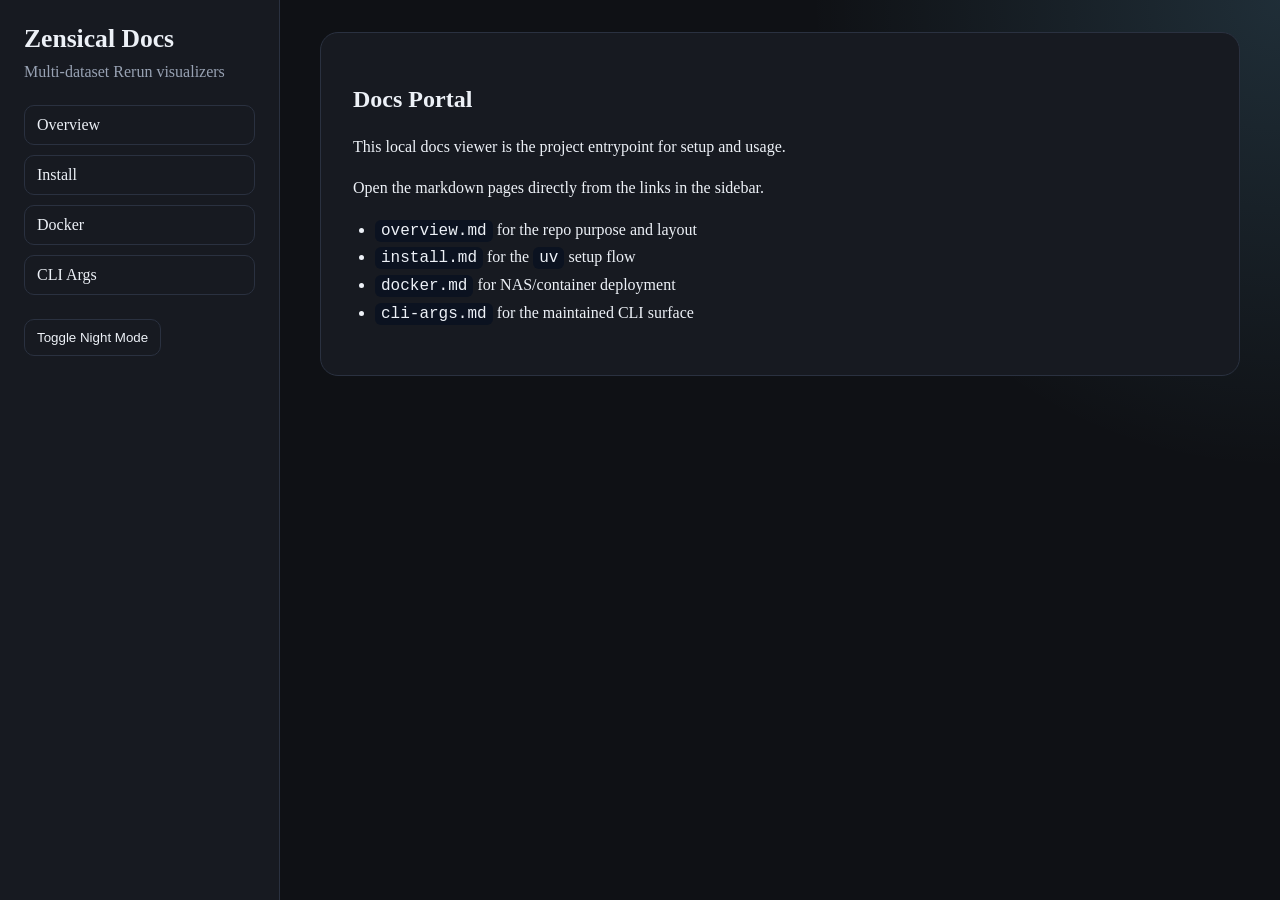
<file: docs/index.html>
<!doctype html>
<html lang="en">
<head>
  <meta charset="utf-8">
  <meta name="viewport" content="width=device-width, initial-scale=1">
  <title>Zensical Docs</title>
  <link rel="stylesheet" href="assets/zensical.css">
</head>
<body data-theme="night">
  <aside class="sidebar">
    <div class="brand">
      <h1>Zensical Docs</h1>
      <p>Multi-dataset Rerun visualizers</p>
    </div>
    <nav>
      <a href="overview.md">Overview</a>
      <a href="install.md">Install</a>
      <a href="docker.md">Docker</a>
      <a href="cli-args.md">CLI Args</a>
    </nav>
    <button id="theme-toggle" type="button">Toggle Night Mode</button>
  </aside>
  <main>
    <article id="content">
      <h1>Docs Portal</h1>
      <p>This local docs viewer is the project entrypoint for setup and usage.</p>
      <p>Open the markdown pages directly from the links in the sidebar.</p>
      <ul>
        <li><code>overview.md</code> for the repo purpose and layout</li>
        <li><code>install.md</code> for the <code>uv</code> setup flow</li>
        <li><code>docker.md</code> for NAS/container deployment</li>
        <li><code>cli-args.md</code> for the maintained CLI surface</li>
      </ul>
    </article>
  </main>
  <script src="assets/zensical.js"></script>
</body>
</html>
</file>
<file: docs/assets/zensical.css>
:root {
  --bg: #0f1115;
  --panel: #171a21;
  --text: #edf1f7;
  --muted: #98a2b3;
  --accent: #7dd3fc;
  --border: #2a3140;
  --code: #0b1220;
}

body[data-theme="day"] {
  --bg: #f5f7fb;
  --panel: #ffffff;
  --text: #152033;
  --muted: #5b6577;
  --accent: #0f6cbd;
  --border: #d7deea;
  --code: #eef3fb;
}

* { box-sizing: border-box; }
body {
  margin: 0;
  font-family: Georgia, "Times New Roman", serif;
  background: radial-gradient(circle at top right, rgba(125,211,252,0.15), transparent 30%), var(--bg);
  color: var(--text);
  display: grid;
  grid-template-columns: 280px 1fr;
  min-height: 100vh;
}

.sidebar {
  padding: 24px;
  background: var(--panel);
  border-right: 1px solid var(--border);
}

.brand h1 { margin: 0 0 8px; font-size: 1.6rem; }
.brand p { margin: 0 0 24px; color: var(--muted); }

nav { display: grid; gap: 10px; margin-bottom: 24px; }
nav a, button {
  color: var(--text);
  background: transparent;
  border: 1px solid var(--border);
  padding: 10px 12px;
  text-decoration: none;
  border-radius: 10px;
}
nav a:hover, button:hover { border-color: var(--accent); }

main { padding: 32px; }
#content {
  max-width: 920px;
  margin: 0 auto;
  background: var(--panel);
  border: 1px solid var(--border);
  border-radius: 18px;
  padding: 32px;
  line-height: 1.6;
}

h1, h2, h3 { line-height: 1.2; }
code, pre {
  font-family: Consolas, "Courier New", monospace;
  background: var(--code);
}
code { padding: 2px 6px; border-radius: 6px; }
pre {
  padding: 16px;
  border-radius: 12px;
  overflow: auto;
}

ul { padding-left: 22px; }

@media (max-width: 900px) {
  body { grid-template-columns: 1fr; }
  .sidebar { border-right: 0; border-bottom: 1px solid var(--border); }
}
</file>
